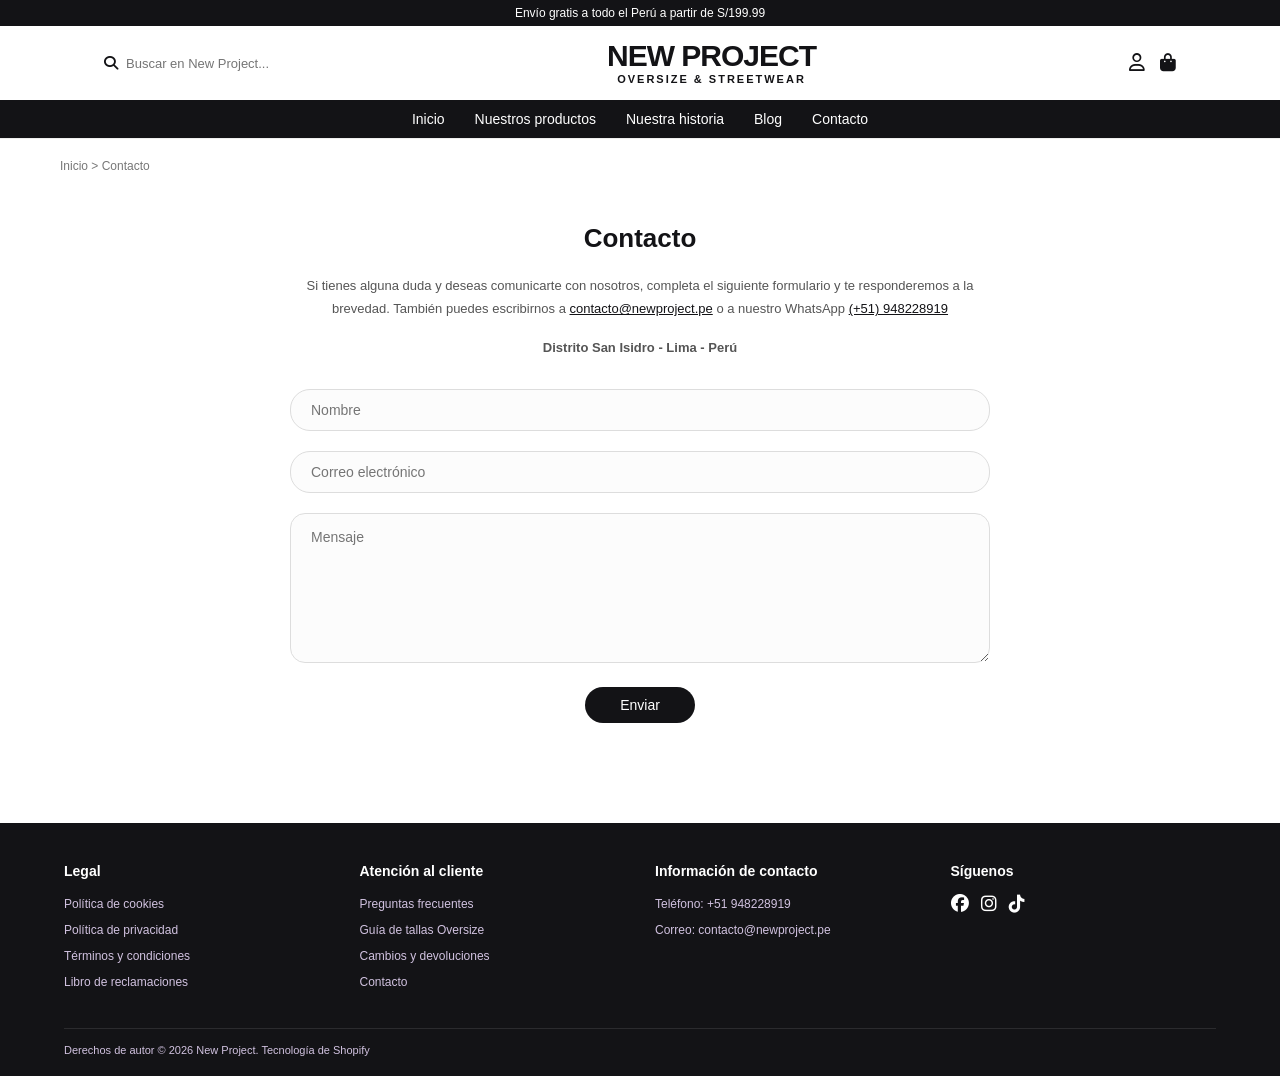
<file: Blog.html>
<!DOCTYPE html>
<html lang="es">
<head>
  <meta charset="UTF-8">
  <meta name="viewport" content="width=device-width, initial-scale=1.0">
  <title>Contacto - New Project</title>
  <link rel="stylesheet" href="https://cdnjs.cloudflare.com/ajax/libs/font-awesome/6.4.0/css/all.min.css">
  <link rel="stylesheet" href="styles.css">
</head>
<body>

  <!-- BARRA SUPERIOR DE ANUNCIOS -->
  <div class="top-bar">
    Envío gratis a todo el Perú a partir de S/199.99
  </div>

  <!-- ENCABEZADO -->
  <header>
    <div class="header-main">
      <div class="search-box">
        <i class="fa-solid fa-magnifying-glass"></i>
        <input type="text" placeholder="Buscar en New Project...">
      </div>
      
      <div class="logo">
        <a href="index.html">
          <h1>NEW PROJECT</h1>
          <span>Oversize & Streetwear</span>
        </a>
      </div>

      <div class="user-actions">
        <i class="fa-regular fa-user" id="userIcon" style="cursor: pointer;"></i>
        <i class="fa-solid fa-bag-shopping"></i>
        
        <div class="user-menu-dropdown" id="userDropdown">
          <a href="login.html">Ingresar</a>
          <a href="#">Crear cuenta</a>
        </div>
      </div>
    </div>

    <!-- NAVEGACIÓN -->
    <nav>
      <ul class="nav-links">
        <li><a href="index.html">Inicio</a></li>
        <li><a href="index.html#productos">Nuestros productos</a></li>
        <li><a href="#">Nuestra historia</a></li>
        <li><a href="Blog.html">Blog</a></li>
        <li><a href="contacto.html">Contacto</a></li>
      </ul>
    </nav>
  </header>

  <!-- CONTENIDO DE CONTACTO -->
  <main class="container">
    <div class="breadcrumb">
      <a href="index.html">Inicio</a> &gt; <span>Contacto</span>
    </div>

    <div class="contact-container">
      <h2 class="contact-title">Contacto</h2>
      <p class="contact-info">
        Si tienes alguna duda y deseas comunicarte con nosotros, completa el siguiente formulario y te responderemos a la brevedad. También puedes escribirnos a <a href="mailto:contacto@newproject.pe">contacto@newproject.pe</a> o a nuestro WhatsApp <a href="https://wa.me/51948228919">(+51) 948228919</a>
      </p>
      <p class="contact-info contact-address">
        Distrito San Isidro - Lima - Perú
      </p>

      <form class="contact-form" onsubmit="event.preventDefault(); alert('Mensaje enviado con éxito.');">
        <input type="text" class="form-input" placeholder="Nombre" required>
        <input type="email" class="form-input" placeholder="Correo electrónico" required>
        <textarea class="form-input" placeholder="Mensaje" required></textarea>
        <div class="text-center">
          <button type="submit" class="btn-submit">Enviar</button>
        </div>
      </form>
    </div>
  </main>

  <!-- PIE DE PÁGINA -->
  <footer>
    <div class="footer-content">
      <div class="footer-col">
        <h4>Legal</h4>
        <ul>
          <li><a href="#">Política de cookies</a></li>
          <li><a href="#">Política de privacidad</a></li>
          <li><a href="#">Términos y condiciones</a></li>
          <li><a href="#">Libro de reclamaciones</a></li>
        </ul>
      </div>

      <div class="footer-col">
        <h4>Atención al cliente</h4>
        <ul>
          <li><a href="#">Preguntas frecuentes</a></li>
          <li><a href="#">Guía de tallas Oversize</a></li>
          <li><a href="#">Cambios y devoluciones</a></li>
          <li><a href="contacto.html">Contacto</a></li>
        </ul>
      </div>

      <div class="footer-col">
        <h4>Información de contacto</h4>
        <ul>
          <li><a href="#">Teléfono: +51 948228919</a></li>
          <li><a href="mailto:contacto@newproject.pe">Correo: contacto@newproject.pe</a></li>
        </ul>
      </div>

      <div class="footer-col">
        <h4>Síguenos</h4>
        <div class="social-icons">
          <a href="#"><i class="fa-brands fa-facebook"></i></a>
          <a href="#"><i class="fa-brands fa-instagram"></i></a>
          <a href="#"><i class="fa-brands fa-tiktok"></i></a>
        </div>
      </div>
    </div>

    <div class="footer-bottom">
      Derechos de autor © 2026 New Project. Tecnología de Shopify
    </div>
  </footer>
</body>
</html>
</file>
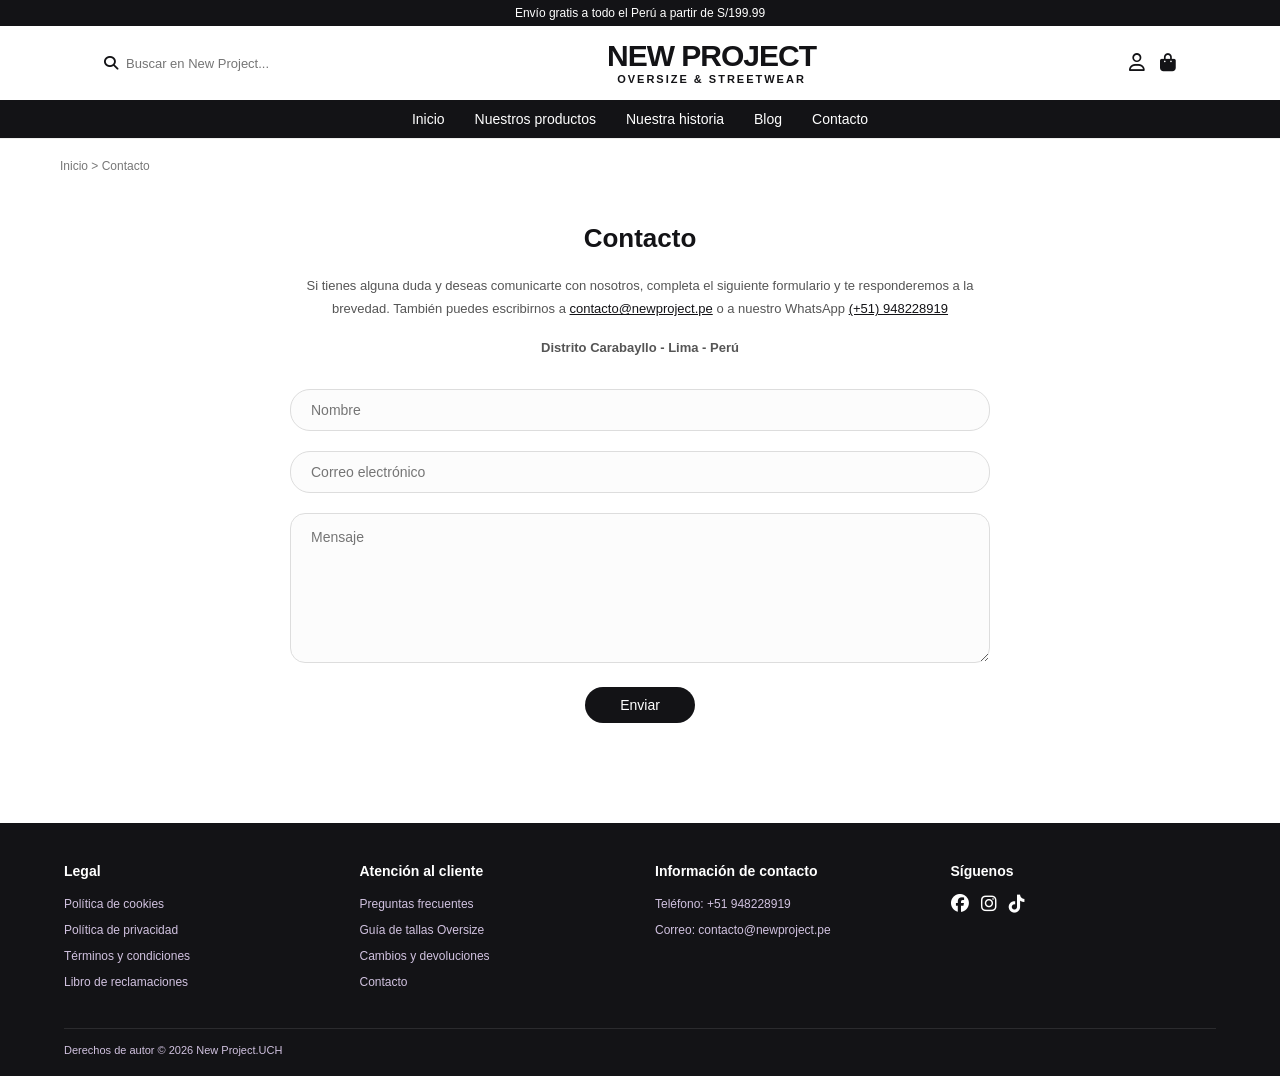
<file: contacto.html>
<!DOCTYPE html>
<html lang="es">
<head>
  <meta charset="UTF-8">
  <meta name="viewport" content="width=device-width, initial-scale=1.0">
  <title>Contacto - New Project</title>
  <link rel="stylesheet" href="https://cdnjs.cloudflare.com/ajax/libs/font-awesome/6.4.0/css/all.min.css">
  <link rel="stylesheet" href="styles.css">
</head>
<body>

  <!-- BARRA SUPERIOR DE ANUNCIOS -->
  <div class="top-bar">
    Envío gratis a todo el Perú a partir de S/199.99
  </div>

  <!-- ENCABEZADO -->
  <header>
    <div class="header-main">
      <div class="search-box">
        <i class="fa-solid fa-magnifying-glass"></i>
        <input type="text" placeholder="Buscar en New Project...">
      </div>
      
      <div class="logo">
        <a href="index.html">
          <h1>NEW PROJECT</h1>
          <span>Oversize & Streetwear</span>
        </a>
      </div>

      <div class="user-actions">
        <i class="fa-regular fa-user" id="userIcon" style="cursor: pointer;"></i>
        <i class="fa-solid fa-bag-shopping"></i>
        
        <div class="user-menu-dropdown" id="userDropdown">
          <a href="login.html">Ingresar</a>
          <a href="#">Crear cuenta</a>
        </div>
      </div>
    </div>

    <!-- NAVEGACIÓN -->
    <nav>
      <ul class="nav-links">
        <li><a href="index.html">Inicio</a></li>
        <li><a href="index.html#productos">Nuestros productos</a></li>
        <li><a href="#">Nuestra historia</a></li>
        <li><a href="Blog.html">Blog</a></li>
        <li><a href="contacto.html">Contacto</a></li>
      </ul>
    </nav>
  </header>

  <!-- CONTENIDO DE CONTACTO -->
  <main class="container">
    <div class="breadcrumb">
      <a href="index.html">Inicio</a> &gt; <span>Contacto</span>
    </div>

    <div class="contact-container">
      <h2 class="contact-title">Contacto</h2>
      <p class="contact-info">
        Si tienes alguna duda y deseas comunicarte con nosotros, completa el siguiente formulario y te responderemos a la brevedad. También puedes escribirnos a <a href="mailto:contacto@newproject.pe">contacto@newproject.pe</a> o a nuestro WhatsApp <a href="https://wa.me/51948228919">(+51) 948228919</a>
      </p>
      <p class="contact-info contact-address">
        Distrito Carabayllo - Lima - Perú
      </p>

      <form class="contact-form" onsubmit="event.preventDefault(); alert('Mensaje enviado con éxito.');">
        <input type="text" class="form-input" placeholder="Nombre" required>
        <input type="email" class="form-input" placeholder="Correo electrónico" required>
        <textarea class="form-input" placeholder="Mensaje" required></textarea>
        <div class="text-center">
          <button type="submit" class="btn-submit">Enviar</button>
        </div>
      </form>
    </div>
  </main>

  <!-- PIE DE PÁGINA -->
  <footer>
    <div class="footer-content">
      <div class="footer-col">
        <h4>Legal</h4>
        <ul>
          <li><a href="#">Política de cookies</a></li>
          <li><a href="#">Política de privacidad</a></li>
          <li><a href="#">Términos y condiciones</a></li>
          <li><a href="#">Libro de reclamaciones</a></li>
        </ul>
      </div>

      <div class="footer-col">
        <h4>Atención al cliente</h4>
        <ul>
          <li><a href="#">Preguntas frecuentes</a></li>
          <li><a href="#">Guía de tallas Oversize</a></li>
          <li><a href="#">Cambios y devoluciones</a></li>
          <li><a href="contacto.html">Contacto</a></li>
        </ul>
      </div>

      <div class="footer-col">
        <h4>Información de contacto</h4>
        <ul>
          <li><a href="#">Teléfono: +51 948228919</a></li>
          <li><a href="mailto:contacto@newproject.pe">Correo: contacto@newproject.pe</a></li>
        </ul>
      </div>

      <div class="footer-col">
        <h4>Síguenos</h4>
        <div class="social-icons">
          <a href="#"><i class="fa-brands fa-facebook"></i></a>
          <a href="#"><i class="fa-brands fa-instagram"></i></a>
          <a href="#"><i class="fa-brands fa-tiktok"></i></a>
        </div>
      </div>
    </div>

    <div class="footer-bottom">
      Derechos de autor © 2026 New Project.UCH
    </div>
  </footer>
</body>
</html>
</file>
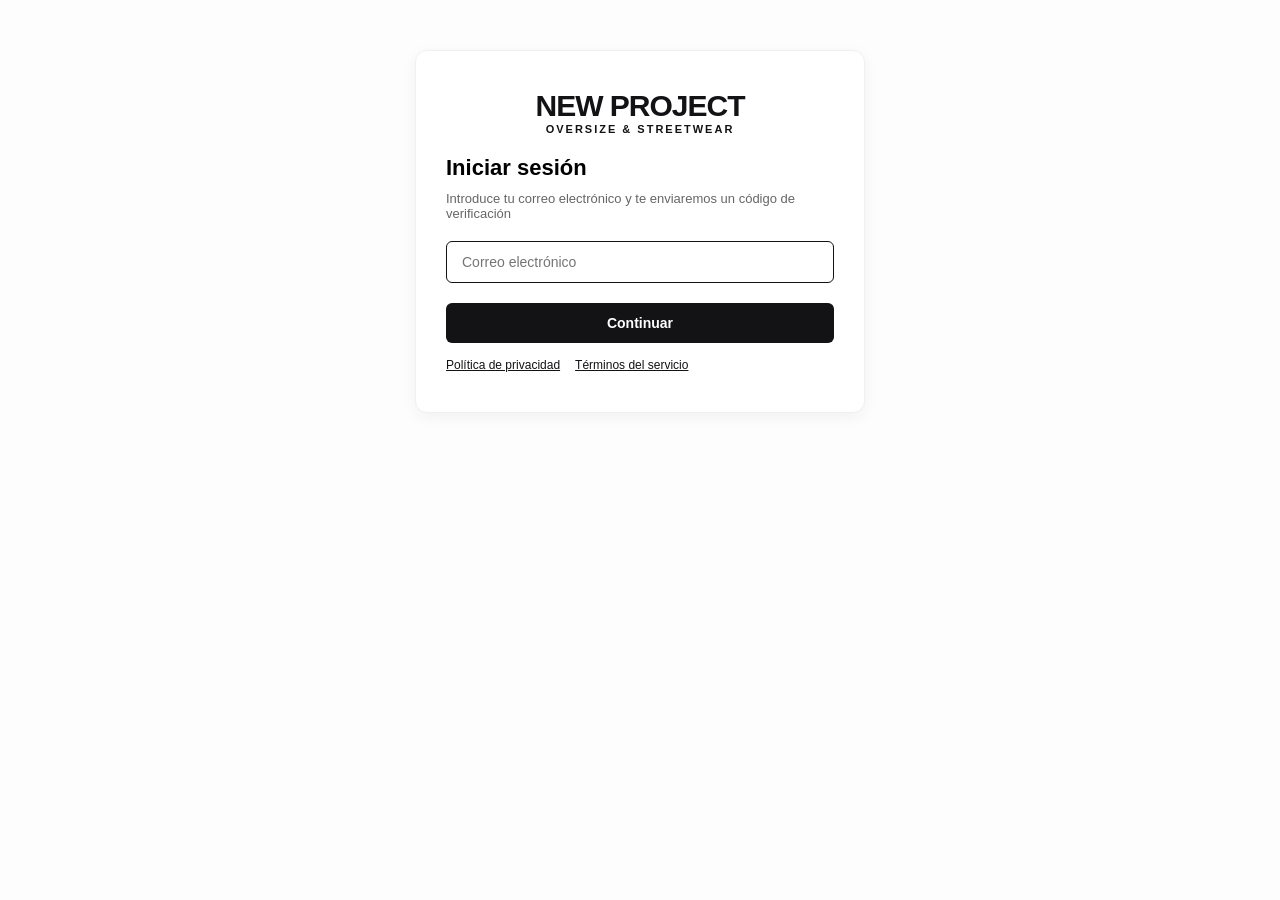
<file: login.html>
<!DOCTYPE html>
<html lang="es">
<head>
  <meta charset="UTF-8">
  <meta name="viewport" content="width=device-width, initial-scale=1.0">
  <title>Iniciar Sesión - New Project</title>
  <link rel="stylesheet" href="styles.css">
</head>
<body style="background-color: #fdfdfd;">

  <div class="login-container">
    <div class="logo">
      <a href="index.html">
        <h1>NEW PROJECT</h1>
        <span>Oversize & Streetwear</span>
      </a>
    </div>
    <h2>Iniciar sesión</h2>
    <p>Introduce tu correo electrónico y te enviaremos un código de verificación</p>
    
    <form onsubmit="event.preventDefault(); alert('Código de verificación enviado');">
      <input type="email" class="form-input" placeholder="Correo electrónico" required>
      <button type="submit" class="btn-full">Continuar</button>
    </form>

    <div class="login-links">
      <a href="#">Política de privacidad</a>
      <a href="#">Términos del servicio</a>
    </div>
  </div>

</body>
</html>
</file>
<file: styles.css>
:root {
  --purple-main: #131316;
  --purple-dark: #432160;
  --purple-light: #efe8f5;
  --yellow-banner: #e7ce56;
  --yellow-btn: #ffd600;
  --text-color: #333333;
  --gray-bg: #f8f8f8;
  --white: #ffffff;
  --font-family: 'Segoe UI', Tahoma, Geneva, Verdana, sans-serif;
}

* {
  box-sizing: border-box;
  margin: 0;
  padding: 0;
  font-family: var(--font-family);
}

body {
  color: var(--text-color);
  background-color: var(--white);
}

a {
  text-decoration: none;
  color: inherit;
}

.text-center {
  text-align: center;
}

/* BARRA SUPERIOR DE ANUNCIOS */
.top-bar {
  background-color: var(--purple-main);
  color: var(--white);
  text-align: center;
  padding: 6px 10px;
  font-size: 12px;
  font-weight: 500;
}

/* ENCABEZADO */
header {
  background-color: var(--white);
  border-bottom: 1px solid #eee;
}

.header-main {
  display: flex;
  justify-content: space-between;
  align-items: center;
  padding: 15px 5%;
  max-width: 1200px;
  margin: 0 auto;
}

.search-box {
  display: flex;
  align-items: center;
  gap: 8px;
  color: var(--purple-main);
  font-size: 14px;
  cursor: pointer;
}

.search-box input {
  border: none;
  outline: none;
  font-size: 13px;
}

.logo {
  text-align: center;
}

.logo h1 {
  color: var(--purple-main);
  font-size: 30px;
  font-weight: 900;
  line-height: 1;
  letter-spacing: -1px;
  text-transform: uppercase;
}

.logo span {
  display: block;
  font-size: 11px;
  color: var(--purple-main);
  font-weight: 600;
  letter-spacing: 2px;
  margin-top: 2px;
  text-transform: uppercase;
}

.user-actions {
  display: flex;
  align-items: center;
  gap: 15px;
  color: var(--purple-main);
  font-size: 18px;
  position: relative;
}

.user-menu-dropdown {
  display: none;
  position: absolute;
  top: 30px;
  right: 0;
  background: var(--white);
  box-shadow: 0 4px 12px rgba(0,0,0,0.15);
  border-radius: 4px;
  width: 130px;
  z-index: 100;
}

.user-menu-dropdown.active {
  display: block;
}

.user-menu-dropdown a {
  display: block;
  padding: 10px 15px;
  font-size: 13px;
  color: var(--purple-main);
  border-bottom: 1px solid #f0f0f0;
}

.user-menu-dropdown a:hover {
  background-color: var(--purple-light);
}

/* NAVEGACIÓN */
nav {
  background-color: var(--purple-main);
}

.nav-links {
  display: flex;
  justify-content: center;
  list-style: none;
  gap: 30px;
  padding: 10px 0;
}

.nav-links a {
  color: var(--white);
  font-size: 14px;
  font-weight: 500;
}

.nav-links a:hover {
  text-decoration: underline;
}

/* CONTENEDOR DE PÁGINAS SPA */
.page-section {
  display: none;
}

.page-section.active {
  display: block;
}

.container {
  max-width: 1200px;
  margin: 0 auto;
  padding: 20px;
}

/* HERO BANNER */
.hero-banner {
  position: relative;
  border-radius: 12px;
  overflow: hidden;
  margin-bottom: 30px;
  background-color: #111;
  height: 420px;
}

.hero-banner img {
  width: 100%;
  height: 100%;
  object-fit: cover;
  opacity: 0.9;
}

.hero-overlay-card {
  position: absolute;
  top: 50%;
  left: 50%;
  transform: translate(-50%, -50%);
  background-color: rgba(231, 206, 86, 0.92);
  padding: 20px 40px;
  border-radius: 20px;
  text-align: center;
}

.hero-overlay-card h2 {
  color: var(--purple-main);
  font-size: 24px;
  margin-bottom: 15px;
  font-weight: 800;
}

.btn-purple {
  background-color: var(--purple-main);
  color: var(--white);
  border: none;
  padding: 10px 25px;
  border-radius: 20px;
  font-size: 14px;
  font-weight: 600;
  cursor: pointer;
  display: inline-block;
}

.btn-purple:hover {
  background-color: var(--purple-dark);
}

/* SECCIÓN DE PRODUCTOS */
.section-title {
  text-align: center;
  color: var(--purple-main);
  font-size: 24px;
  margin-bottom: 5px;
  text-transform: uppercase;
  letter-spacing: 1px;
}

.see-more-link {
  display: block;
  text-align: center;
  color: var(--purple-main);
  font-size: 13px;
  margin-bottom: 20px;
  text-decoration: underline;
}

.products-grid {
  display: grid;
  grid-template-columns: repeat(auto-fill, minmax(200px, 1fr));
  gap: 20px;
  margin-bottom: 40px;
}

.product-card {
  border-radius: 10px;
  overflow: hidden;
  text-align: center;
  background: #fdfdfd;
  transition: transform 0.2s;
}

.product-card:hover {
  transform: translateY(-5px);
}

.product-card img {
  width: 100%;
  height: 280px;
  object-fit: cover;
  border-radius: 10px;
}

.product-info {
  padding: 10px 5px;
}

.product-title {
  font-size: 13px;
  font-weight: 600;
  color: #333;
  margin-bottom: 4px;
}

.product-price {
  font-size: 14px;
  color: var(--purple-main);
  font-weight: 700;
}

/* SECCIÓN DESTACADA DEL BLOG */
.blog-split-section {
  display: grid;
  grid-template-columns: 1fr 1fr;
  gap: 30px;
  margin-top: 40px;
  margin-bottom: 40px;
}

.blog-card-left {
  position: relative;
  border-radius: 15px;
  overflow: hidden;
  height: 400px;
}

.blog-card-left img {
  width: 100%;
  height: 100%;
  object-fit: cover;
}

.blog-card-overlay {
  bottom: 20px;
  top: auto;
  transform: translateX(-50%);
}

.blog-overlay-title {
  font-size: 18px;
}

.blog-card-right {
  display: flex;
  flex-direction: column;
  justify-content: center;
  align-items: flex-start;
  padding: 20px;
}

.blog-card-right img {
  width: 100%;
  height: 250px;
  object-fit: cover;
  border-radius: 15px;
  margin-bottom: 15px;
}

.blog-title {
  color: var(--purple-main);
  font-size: 22px;
  margin-bottom: 15px;
}

.blog-excerpt {
  font-size: 13px;
  line-height: 1.6;
  color: #555;
  margin-bottom: 15px;
}

/* DETALLE DEL BLOG */
.blog-detail-layout {
  grid-template-columns: 1fr 1fr;
  align-items: start;
}

.blog-detail-img {
  width: 100%;
  border-radius: 12px;
}

.blog-detail-title {
  font-size: 26px;
}

.blog-detail-text {
  font-size: 14px;
  line-height: 1.7;
  color: #555;
  margin-bottom: 15px;
}

.blog-detail-text-margin {
  font-size: 14px;
  line-height: 1.7;
  color: #555;
  margin-bottom: 25px;
}

.back-link {
  color: var(--purple-main);
  font-size: 14px;
}

/* BREADCRUMB */
.breadcrumb {
  font-size: 12px;
  color: #777;
  margin-bottom: 20px;
}

.breadcrumb a {
  color: #777;
}

/* PÁGINA DE LOGIN */
.login-container {
  max-width: 450px;
  margin: 50px auto;
  padding: 40px 30px;
  background: #fff;
  border-radius: 12px;
  box-shadow: 0 4px 15px rgba(0,0,0,0.05);
  text-align: center;
  border: 1px solid #f0f0f0;
}

.login-container h2 {
  font-size: 22px;
  color: #000;
  margin-top: 20px;
  margin-bottom: 10px;
  text-align: left;
}

.login-container p {
  font-size: 13px;
  color: #666;
  text-align: left;
  margin-bottom: 20px;
}

.form-input {
  width: 100%;
  padding: 12px 15px;
  border: 1px solid var(--purple-main);
  border-radius: 6px;
  font-size: 14px;
  margin-bottom: 20px;
  outline: none;
}

.btn-full {
  width: 100%;
  padding: 12px;
  background-color: var(--purple-main);
  color: var(--white);
  border: none;
  border-radius: 6px;
  font-size: 14px;
  font-weight: 600;
  cursor: pointer;
}

.login-links {
  display: flex;
  gap: 15px;
  margin-top: 15px;
  font-size: 12px;
}

.login-links a {
  color: var(--purple-main);
  text-decoration: underline;
}

/* PÁGINA DE CONTACTO */
.contact-container {
  max-width: 700px;
  margin: 0 auto;
  padding: 30px 0;
}

.contact-title {
  text-align: center;
  color: var(--purple-main);
  font-size: 26px;
  margin-bottom: 20px;
}

.contact-info {
  text-align: center;
  font-size: 13px;
  line-height: 1.8;
  color: #555;
  margin-bottom: 30px;
}

.contact-info a {
  color: var(--purple-main);
  text-decoration: underline;
}

.contact-address {
  margin-top: -15px;
  font-weight: 600;
}

.contact-form input.form-input {
  border: 1px solid #ddd;
  background-color: #fcfcfc;
  border-radius: 20px;
  padding: 12px 20px;
}

.contact-form textarea.form-input {
  border: 1px solid #ddd;
  background-color: #fcfcfc;
  border-radius: 15px;
  padding: 15px 20px;
  height: 150px;
  resize: vertical;
}

.btn-submit {
  background-color: var(--purple-main);
  color: white;
  border: none;
  padding: 10px 35px;
  border-radius: 20px;
  font-size: 14px;
  cursor: pointer;
}

/* PIE DE PÁGINA */
footer {
  background-color: var(--purple-main);
  color: var(--white);
  padding: 40px 5% 20px 5%;
  margin-top: 50px;
}

.footer-content {
  max-width: 1200px;
  margin: 0 auto;
  display: grid;
  grid-template-columns: repeat(auto-fit, minmax(200px, 1fr));
  gap: 30px;
  margin-bottom: 30px;
}

.footer-col h4 {
  font-size: 14px;
  margin-bottom: 15px;
  font-weight: 600;
}

.footer-col ul {
  list-style: none;
}

.footer-col ul li {
  margin-bottom: 8px;
}

.footer-col ul li a {
  font-size: 12px;
  color: #d1c2e0;
}

.footer-col ul li a:hover {
  color: var(--white);
}

.social-icons {
  display: flex;
  gap: 12px;
  font-size: 18px;
}

.footer-bottom {
  border-top: 1px solid rgba(255, 255, 255, 0.1);
  padding-top: 15px;
  font-size: 11px;
  color: #d1c2e0;
  max-width: 1200px;
  margin: 0 auto;
}
</file>
